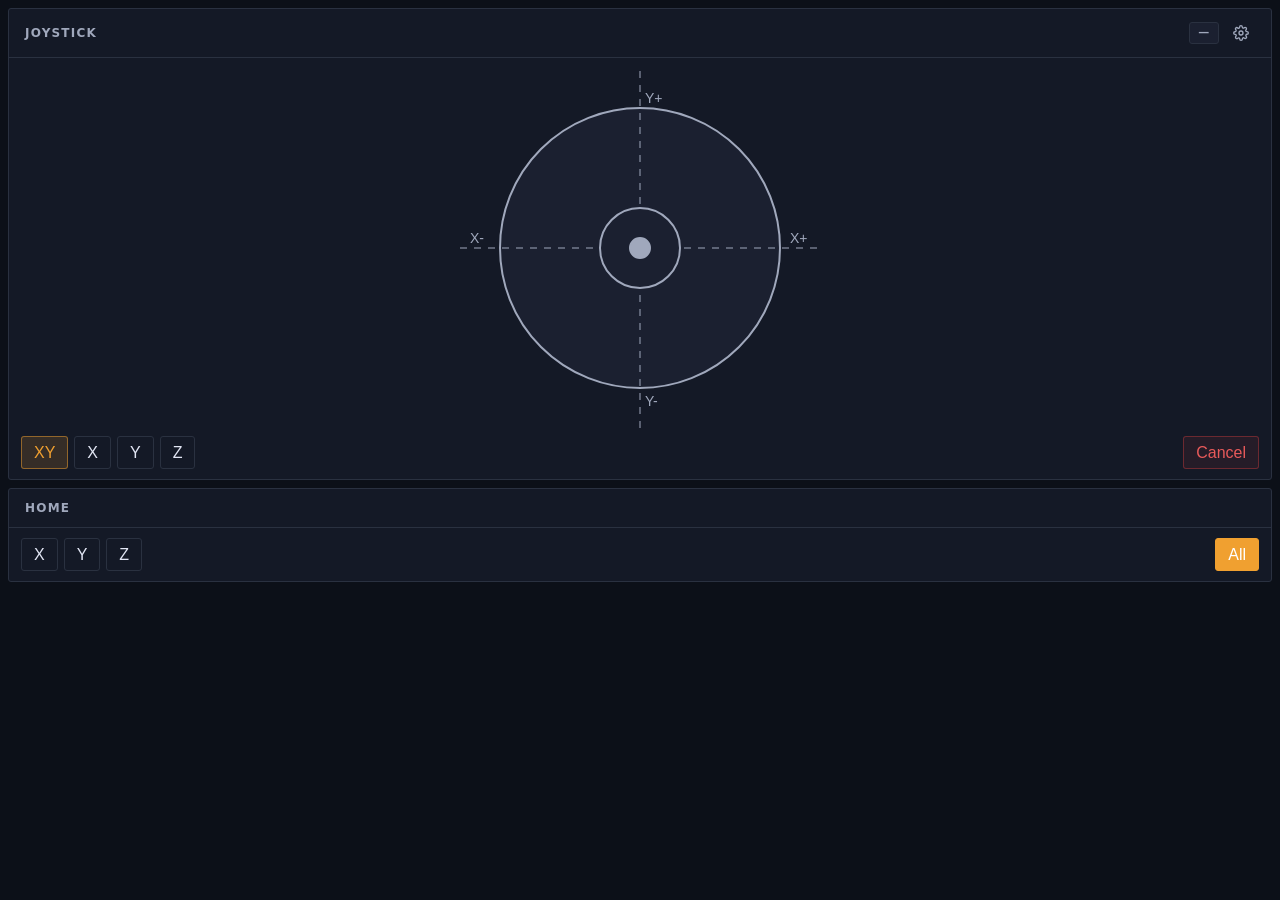
<file: Extensions/JoyJog-FigUI/index.html>
<!DOCTYPE html>
<html lang="en">
<head>
<meta charset="UTF-8">
<meta name="viewport" content="width=device-width, initial-scale=1, user-scalable=no">
<title>JoyJog</title>
<link rel="stylesheet" href="style.css">
</head>
<body>
    <section class="panel">
        <header class="panel-header">
            <span>Joystick</span>
            <span class="spacer"></span>
            <span class="tag" id="stateTag">—</span>
            <button class="icon-btn" id="settingsBtn" type="button" aria-label="Settings" title="Settings">
                <svg viewBox="0 0 24 24" width="16" height="16" fill="none"
                     stroke="currentColor" stroke-width="2"
                     stroke-linecap="round" stroke-linejoin="round" aria-hidden="true">
                    <circle cx="12" cy="12" r="3"></circle>
                    <path d="M19.4 15a1.65 1.65 0 0 0 .33 1.82l.06.06a2 2 0 1 1-2.83 2.83l-.06-.06a1.65 1.65 0 0 0-1.82-.33 1.65 1.65 0 0 0-1 1.51V21a2 2 0 1 1-4 0v-.09a1.65 1.65 0 0 0-1-1.51 1.65 1.65 0 0 0-1.82.33l-.06.06a2 2 0 1 1-2.83-2.83l.06-.06a1.65 1.65 0 0 0 .33-1.82 1.65 1.65 0 0 0-1.51-1H3a2 2 0 1 1 0-4h.09a1.65 1.65 0 0 0 1.51-1 1.65 1.65 0 0 0-.33-1.82l-.06-.06a2 2 0 1 1 2.83-2.83l.06.06a1.65 1.65 0 0 0 1.82.33h0a1.65 1.65 0 0 0 1-1.51V3a2 2 0 1 1 4 0v.09a1.65 1.65 0 0 0 1 1.51h0a1.65 1.65 0 0 0 1.82-.33l.06-.06a2 2 0 1 1 2.83 2.83l-.06.06a1.65 1.65 0 0 0-.33 1.82v0a1.65 1.65 0 0 0 1.51 1H21a2 2 0 1 1 0 4h-.09a1.65 1.65 0 0 0-1.51 1z"></path>
                </svg>
            </button>
        </header>
        <div class="panel-body">
            <div id="joyJogDiv"></div>
            <div class="row mode-row">
                <button class="btn btn-ghost mode-btn active" data-mode="XY">XY</button>
                <button class="btn btn-ghost mode-btn" data-mode="X">X</button>
                <button class="btn btn-ghost mode-btn" data-mode="Y">Y</button>
                <button class="btn btn-ghost mode-btn" data-mode="Z">Z</button>
                <span class="spacer"></span>
                <button class="btn btn-danger" id="cancelBtn">Cancel</button>
            </div>
        </div>
    </section>

    <section class="panel">
        <header class="panel-header">
            <span>Home</span>
        </header>
        <div class="panel-body">
            <div class="row">
                <button class="btn btn-ghost" id="homeX">X</button>
                <button class="btn btn-ghost" id="homeY">Y</button>
                <button class="btn btn-ghost" id="homeZ">Z</button>
                <span class="spacer"></span>
                <button class="btn btn-primary" id="homeAll">All</button>
            </div>
        </div>
    </section>

    <div class="modal-backdrop" id="settingsModal" hidden>
        <div class="modal" role="dialog" aria-modal="true" aria-labelledby="settingsTitle">
            <header class="panel-header">
                <span id="settingsTitle">Settings</span>
                <span class="spacer"></span>
                <button class="icon-btn" id="settingsCloseBtn" type="button" aria-label="Close" title="Close">
                    <svg viewBox="0 0 24 24" width="16" height="16" fill="none"
                         stroke="currentColor" stroke-width="2"
                         stroke-linecap="round" stroke-linejoin="round" aria-hidden="true">
                        <line x1="18" y1="6" x2="6" y2="18"></line>
                        <line x1="6" y1="6" x2="18" y2="18"></line>
                    </svg>
                </button>
            </header>
            <div class="panel-body">
                <div class="settings-grid">
                    <label>
                        <span>Max XY feedrate (mm/min)</span>
                        <input class="input-field" type="number" id="setXYFeed" min="1" step="100">
                    </label>
                    <label>
                        <span>Max Z feedrate (mm/min)</span>
                        <input class="input-field" type="number" id="setZFeed" min="1" step="100">
                    </label>
                </div>
                <div class="row modal-actions">
                    <span class="spacer"></span>
                    <button class="btn btn-ghost" id="settingsCancelBtn" type="button">Cancel</button>
                    <button class="btn btn-primary" id="saveBtn" type="button">Save</button>
                </div>
            </div>
        </div>
    </div>

    <script src="joyjog.js"></script>
</body>
</html>
</file>
<file: Extensions/JoyJog-FigUI/style.css>
/* JoyJog (FigUI) — styles mirror the FigUI design system
   (.panel, .panel-header, .btn variants, .input-field, .tag)
   so the plugin blends in with the controls column. Plugins
   run in sandboxed iframes and don't inherit FigUI's stylesheet,
   so the relevant rules are duplicated here using the injected
   :root theme variables. */

:root {
    color-scheme: dark light;
}

* {
    box-sizing: border-box;
    -webkit-tap-highlight-color: transparent;
}

body {
    background: var(--bg, #0c1018);
    color: var(--text-primary, #e2e6f4);
    font-family: -apple-system, BlinkMacSystemFont, 'Segoe UI', system-ui, sans-serif;
    font-size: 14px;
    line-height: 1.5;
    margin: 0;
    padding: 8px;
    display: flex;
    flex-direction: column;
    gap: 8px;
}

/* ---------- Panel (matches FigUI .panel / .panel-header) ---------- */

.panel {
    background: var(--surface, #141926);
    border: 1px solid var(--border, #2a3140);
    border-radius: 3px;
}

.panel-header {
    padding: 10px 16px;
    border-bottom: 1px solid var(--border, #2a3140);
    display: flex;
    align-items: center;
    gap: 8px;
    font-size: 12px;
    font-weight: 600;
    text-transform: uppercase;
    letter-spacing: 0.1em;
    color: var(--text-muted, #a0a8bc);
}

.panel-body {
    padding: 10px 12px;
}

.spacer {
    flex: 1;
}

/* ---------- Rows ---------- */

.row {
    display: flex;
    flex-wrap: wrap;
    gap: 6px;
    align-items: center;
}

.mode-row {
    margin-top: 8px;
}

/* ---------- Icon button (header chrome) ---------- */

.icon-btn {
    display: inline-flex;
    align-items: center;
    justify-content: center;
    width: 28px;
    height: 28px;
    padding: 0;
    border-radius: 3px;
    border: 1px solid transparent;
    background: transparent;
    color: var(--text-muted, #a0a8bc);
    cursor: pointer;
    transition: all 100ms;
}

.icon-btn:focus {
    outline: none;
    box-shadow: 0 0 0 2px rgb(var(--accent-rgb, 240 160 48) / 0.35);
}

.icon-btn:active:not(:disabled) {
    transform: scale(0.96);
}

@media (hover: hover) {
    .icon-btn:hover:not(:disabled) {
        background: var(--elevated, #1b2030);
        border-color: var(--border, #2a3140);
        color: var(--text-primary, #e2e6f4);
    }
}

/* ---------- Modal (settings popup) ---------- */

.modal-backdrop {
    position: fixed;
    inset: 0;
    z-index: 100;
    display: flex;
    align-items: center;
    justify-content: center;
    padding: 16px;
    background: rgb(0 0 0 / 0.5);
    animation: fade-in 120ms ease-out;
}

.modal-backdrop[hidden] {
    display: none;
}

.modal {
    width: 100%;
    max-width: 320px;
    background: var(--surface, #141926);
    border: 1px solid var(--border, #2a3140);
    border-radius: 3px;
    box-shadow: 0 10px 30px rgb(0 0 0 / 0.4);
    animation: modal-in 150ms ease-out;
}

.settings-grid {
    display: flex;
    flex-direction: column;
    gap: 10px;
    margin-bottom: 12px;
}

.settings-grid label {
    display: flex;
    flex-direction: column;
    gap: 4px;
    font-size: 12px;
    color: var(--text-muted, #a0a8bc);
}

.settings-grid .input-field {
    width: 100%;
}

.modal-actions {
    margin-top: 4px;
}

@keyframes fade-in {
    from { opacity: 0; }
    to   { opacity: 1; }
}

@keyframes modal-in {
    from { opacity: 0; transform: scale(0.97) translateY(8px); }
    to   { opacity: 1; transform: scale(1) translateY(0); }
}

/* ---------- Buttons (matches FigUI .btn / variants) ---------- */

.btn {
    display: inline-flex;
    align-items: center;
    justify-content: center;
    gap: 6px;
    padding: 6px 12px;
    font-size: 16px;
    font-weight: 500;
    border-radius: 3px;
    border-width: 1px;
    border-style: solid;
    cursor: pointer;
    user-select: none;
    transition: all 100ms;
    background: transparent;
    color: var(--text-primary, #e2e6f4);
    border-color: var(--border, #2a3140);
    line-height: 1.2;
}

.btn:focus {
    outline: none;
    box-shadow: 0 0 0 2px rgb(var(--accent-rgb, 240 160 48) / 0.35);
}

.btn:active:not(:disabled) {
    transform: scale(0.98);
}

.btn:disabled {
    opacity: 0.4;
    cursor: not-allowed;
}

.btn-ghost {
    background: transparent;
    color: var(--text-primary, #e2e6f4);
    border-color: var(--border, #2a3140);
}

.btn-primary {
    background: var(--accent, #f0a030);
    color: #fff;
    border-color: var(--accent-hover, var(--accent, #f0a030));
}

.btn-danger {
    background: rgb(var(--danger-rgb, 239 68 68) / 0.08);
    color: var(--danger, #e85a5a);
    border-color: rgb(var(--danger-rgb, 239 68 68) / 0.35);
}

@media (hover: hover) {
    .btn-ghost:hover:not(:disabled) {
        background: var(--elevated, #1b2030);
        border-color: var(--border-strong, #3a4254);
    }
    .btn-primary:hover:not(:disabled) {
        background: var(--accent-hover, var(--accent, #f0a030));
    }
    .btn-danger:hover:not(:disabled) {
        background: rgb(var(--danger-rgb, 239 68 68) / 0.16);
    }
}

/* Active mode toggle — matches FigUI's .step-btn[data-active] soft-accent style */
.btn.mode-btn.active {
    background: rgb(var(--accent-rgb, 240 160 48) / 0.15);
    border-color: rgb(var(--accent-rgb, 240 160 48) / 0.5);
    color: var(--accent, #f0a030);
}

/* ---------- Inputs (matches FigUI .input-field) ---------- */

.input-field {
    background: var(--elevated, #1b2030);
    border: 1px solid var(--border, #2a3140);
    border-radius: 3px;
    padding: 4px 8px;
    font-size: 13px;
    color: var(--text-primary, #e2e6f4);
    width: 70px;
}

.input-field:focus {
    outline: none;
    border-color: rgb(var(--accent-rgb, 240 160 48) / 0.6);
    box-shadow: 0 0 0 2px rgb(var(--accent-rgb, 240 160 48) / 0.2);
}

/* ---------- Tag (matches FigUI .tag) ---------- */

.tag {
    display: inline-flex;
    align-items: center;
    gap: 5px;
    padding: 2px 8px;
    border-radius: 3px;
    font-size: 11px;
    font-weight: 600;
    text-transform: uppercase;
    letter-spacing: 0.06em;
    border: 1px solid var(--border, #2a3140);
    background: var(--elevated, #1b2030);
    color: var(--text-muted, #a0a8bc);
}

.tag[data-state="Idle"],
.tag[data-state="Jog"] {
    color: var(--ok, #22c55e);
    border-color: rgb(var(--ok-rgb, 34 197 94) / 0.35);
    background: rgb(var(--ok-rgb, 34 197 94) / 0.08);
}

.tag[data-state="Run"] {
    color: var(--accent, #f0a030);
    border-color: rgb(var(--accent-rgb, 240 160 48) / 0.35);
    background: rgb(var(--accent-rgb, 240 160 48) / 0.08);
}

.tag[data-state="Hold"],
.tag[data-state="Door"] {
    color: var(--warn, #facc15);
    border-color: rgb(var(--warn-rgb, 250 204 21) / 0.35);
    background: rgb(var(--warn-rgb, 250 204 21) / 0.08);
}

.tag[data-state="Alarm"] {
    color: var(--danger, #ef4444);
    border-color: rgb(var(--danger-rgb, 239 68 68) / 0.35);
    background: rgb(var(--danger-rgb, 239 68 68) / 0.08);
}

/* ---------- Joystick canvas ---------- */

#joyJogDiv {
    width: 100%;
    aspect-ratio: 1 / 1;
    max-height: 360px;
    margin: 0 auto;
    touch-action: none;
}

#joyJogDiv canvas {
    margin: 0 auto;
    display: block;
    touch-action: none;
}
</file>
